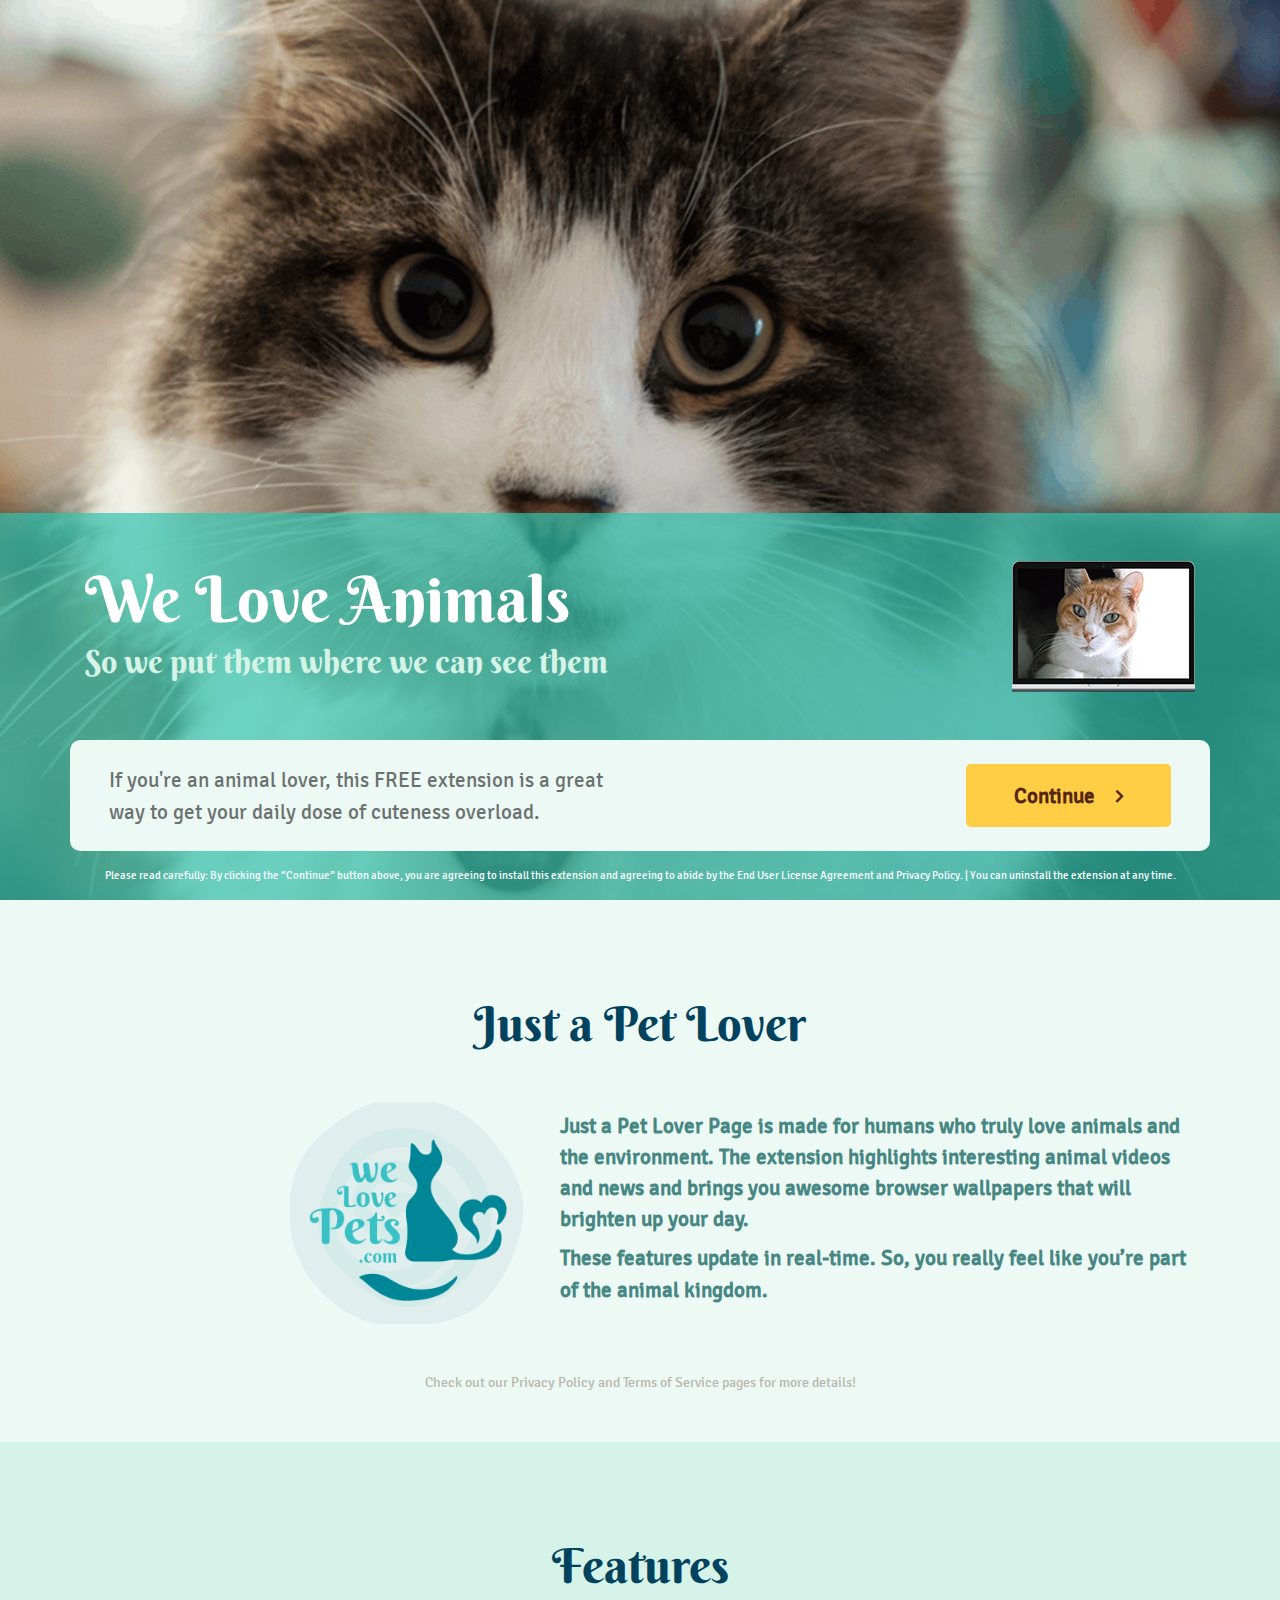
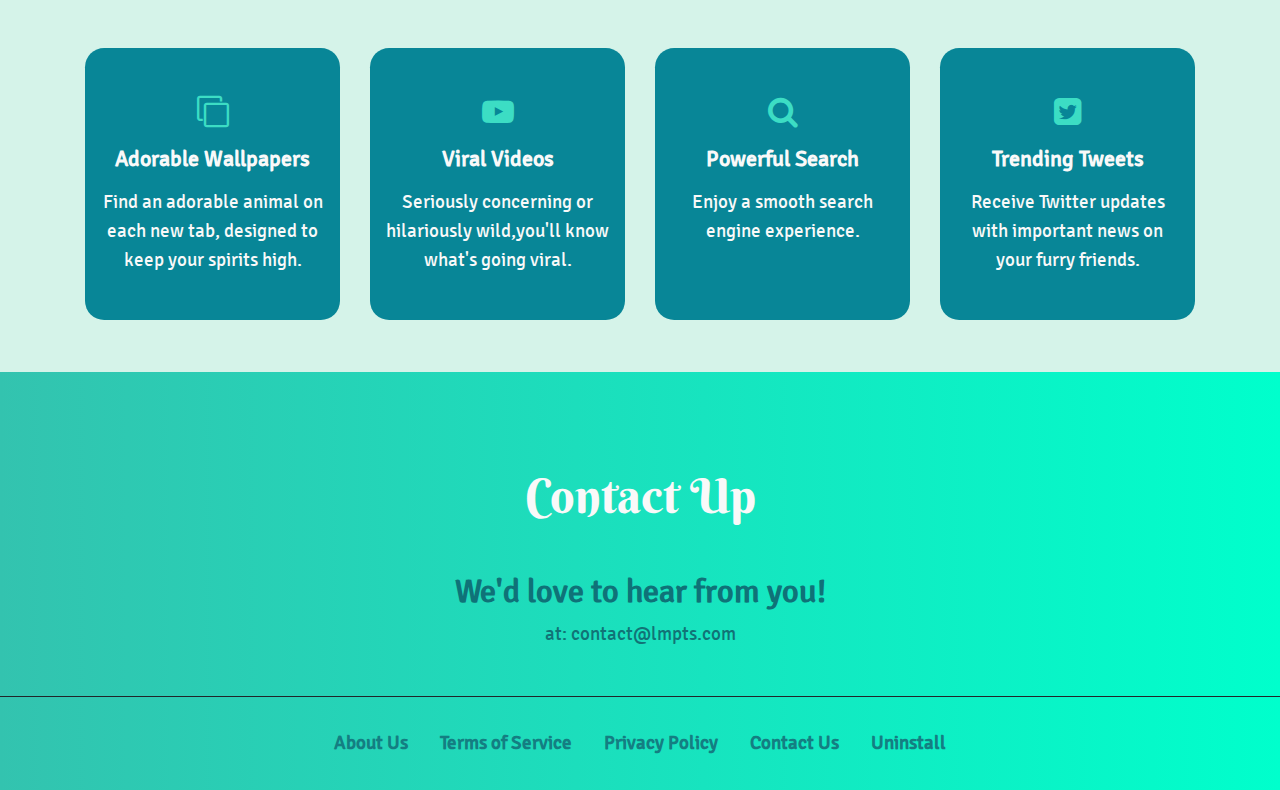
<file: index.html>
<!DOCTYPE html>
<html lang="en">
<head>
  <title>Media.net</title>
  <meta charset="utf-8">
  <meta name="viewport" content="width=device-width, initial-scale=1">
  <link rel="stylesheet" href="https://maxcdn.bootstrapcdn.com/bootstrap/4.1.3/css/bootstrap.min.css">
  <link rel="stylesheet" href="css/style.css">
  <link rel="stylesheet" href="https://cdnjs.cloudflare.com/ajax/libs/font-awesome/4.7.0/css/font-awesome.min.css">
  <script src="https://ajax.googleapis.com/ajax/libs/jquery/3.3.1/jquery.min.js"></script>
  <script src="https://cdnjs.cloudflare.com/ajax/libs/popper.js/1.14.3/umd/popper.min.js"></script>
  <script src="https://maxcdn.bootstrapcdn.com/bootstrap/4.1.3/js/bootstrap.min.js"></script>
  <script src="js/script.js"></script>
</head>
<body>

<div>
    <!-- <img  class="img-fluid" src="images/bgcat.png" alt="bigcat" width="100%"> -->
    <div class="bgImg">
    </div>
    <div  class="continueSection">
      <div class="container">
        <div class="row title1 py-5">
          <div class="col-12 col-sm-8 col-md-8 col-lg-8">
              <h4 class="titlesH2">We Love Animals</h4>
              <p class ="p1">So we put them where we can see them</p>
          </div>
          <div class="col-12 col-sm-4 col-md-4 col-lg-4 text-right">
              <img class="img-fluid" src="images/mcbook.png" alt="maccat">
          </div>
        </div>

        <div class="row align-items-center p-4 wrapper">
          <div class="col-12 col-sm-7 col-md-7 col-lg-7">
              <p class ="p2"> If you're an animal lover, this FREE extension is a great <br> way to get your daily dose of cuteness overload. </p>
          </div>
          <div class="col-12 col-sm-5 col-md-5 col-lg-5 text-right">
              <button type="button" class="btn btn-lg px-5 py-3 font-weight-bold continueBtn" data-toggle="modal" data-target="#myModal">Continue <i class="fa fa-angle-right font-weight-bold pl-3" aria-hidden="true"></i></button>
          </div>
        </div>
        <div class="row">
          <div class="col-12  text-center">
            <p class="py-3 p3"> Please read carefully: By clicking the “Continue” button above, you are agreeing to install this extension and agreeing to abide by the End User License Agreement and Privacy Policy.  |  You can uninstall the extension at any time.
            </p>
          </div>
        </div>
      </div>
    </div>
    <div class="petloverSection">
      <div class="container">
        <div class="row py-5">
          <div class="col-12 text-center">
             <h5 class="py-5 titlesH4"> Just a Pet Lover </h5>
          </div>
          <div class="col-12 col-sm-5 col-md-5 col-lg-5 text-right">
              <img class="img-fluid" src="images/catlogo.png" alt="LogoPetLove" width="240px">
          </div>
          <div class="col-12 col-sm-7 col-md-7 col-lg-7">
              <p class="py-2 p1">Just a Pet Lover Page is made for humans who truly love animals and the environment. The extension highlights interesting animal videos and news and brings you awesome browser wallpapers that will brighten up your day.  </p>
              <p class="p1">These features update in real-time. So, you really feel like you’re part of the animal kingdom.</p>
          </div>
          <div class="col-12 text-center pt-5">
              <p class="p2">Check out our Privacy Policy and Terms of Service pages for more details! </p>
          </div>
        </div>
      </div>
    </div>

    <div class="featuresSection">
      <div class="container">
        <div class="row py-5">
          <div class="col-12 text-center">
             <h5 class="py-5 titlesH4"> Features</h5>
          </div>
          <div class="my-1 col-12 col-xl-3 col-sm-12 col-md-6 col-lg-3 text-center">
             <div class="featureBox">
                  <div>
                      <i class="fa fa-clone" aria-hidden="true"></i>
                  </div>
                  <h5>Adorable Wallpapers</h5>
                  <p>
                      Find an adorable animal on each new tab, designed to keep your spirits high.
                  </p>
             </div> 
          </div>
          <div class="my-1 col-12 col-xl-3 col-sm-12 col-md-6 col-lg-3 text-center">
             <div class="featureBox">
                  <div>
                      <i class="fa fa-youtube-play" aria-hidden="true"></i>
                  </div>
                  <h5>Viral Videos</h5>
                  <p>
                    Seriously concerning or hilariously wild,you'll know what's going viral. 
                  </p>
             </div> 
          </div>
          <div class="my-1 col-12 col-xl-3 col-sm-12 col-md-6 col-lg-3 text-center">
             <div class="featureBox">
                 <div>
                      <i class="fa fa-search" aria-hidden="true"></i>
                  </div>
                  <h5>Powerful Search</h5>
                  <p>
                    Enjoy a smooth search engine experience.
                  </p>
             </div> 
          </div>
          <div class="my-1 col-12 col-xl-3 col-sm-12 col-md-6 col-lg-3 text-center">
             <div class="featureBox">
                  <div>
                      <i class="fa fa-twitter-square" aria-hidden="true"></i>
                  </div>
                  <h5>Trending Tweets</h5>
                  <p>
                    Receive Twitter updates with important news on your furry friends.
                  </p>
             </div> 
          </div>
        </div>
      </div>
    </div>
    
    <div class="contactSection">
        <div class="container">
          <div class="row py-5">
            <div class="col-12 text-center">
               <h5 class="py-5">Contact Up</h5>
               <h6>We'd love to hear from you!</h6>
               <p>at: contact@lmpts.com</p>
            </div>
          </div>
        </div>
        <div>
            <div class="contactSection2 py-4">
              <div class="container">
               <div class="row justify-content-center">
                <ul class="nav nav-pills">
                  <li class="nav-item">
                    <a class="nav-link">About Us</a>
                  </li>
                  <li class="nav-item">
                    <a class="nav-link" >Terms of Service</a>
                  </li>
                  <li class="nav-item">
                    <a class="nav-link" >Privacy Policy</a>
                  </li>
                  <li class="nav-item">
                    <a class="nav-link" >Contact Us</a>
                  </li>
                  <li class="nav-item">
                    <a class="nav-link" id="uninstallLink">Uninstall</a>
                  </li>
                </ul>       
               </div>
              </div>
            </div>
          
            <div class="footerSection">
                <div class="tab-content">
                  <div class="tab-pane container fade"></div>
                  <div class="tab-pane container fade" ></div>
                  <div class="tab-pane container fade" ></div>
                  <div class="tab-pane container fade" ></div>
                  <div class="tab-pane container fade" id="uninstall">
                    <div class="uninstallForm  pt-3 pb-5">
                      <div class="py-5">
                        <h6 class="pb-1">We're sorry to see you  go!</h6>
                       <p>Please help us improve TrailerTap with your feedback.</p>
                      </div>
                      <form>
                        <div class="form-group my-3">
                          <input type="email" class="form-control" id="email" placeholder="Email">
                        </div>
                        <div class="form-group my-3">
                          <input type="text" row="2" class="form-control" id="msg" placeholder="Message">
                        </div>
                        <input type="button" class="btn form-control" value="Send">
                      </form>
                    </div>
                  </div>
                </div>
            </div>
          </div>
        </div>

        <div class="modal fade" id="myModal">
          <div class="modal-dialog modal-sm">
            <div class="modal-content">
              <div class="modal-body text-center">
               Thank you for downloading !
              </div>
            </div>
          </div>
        </div>

    </div>

</body>
</html>
</file>
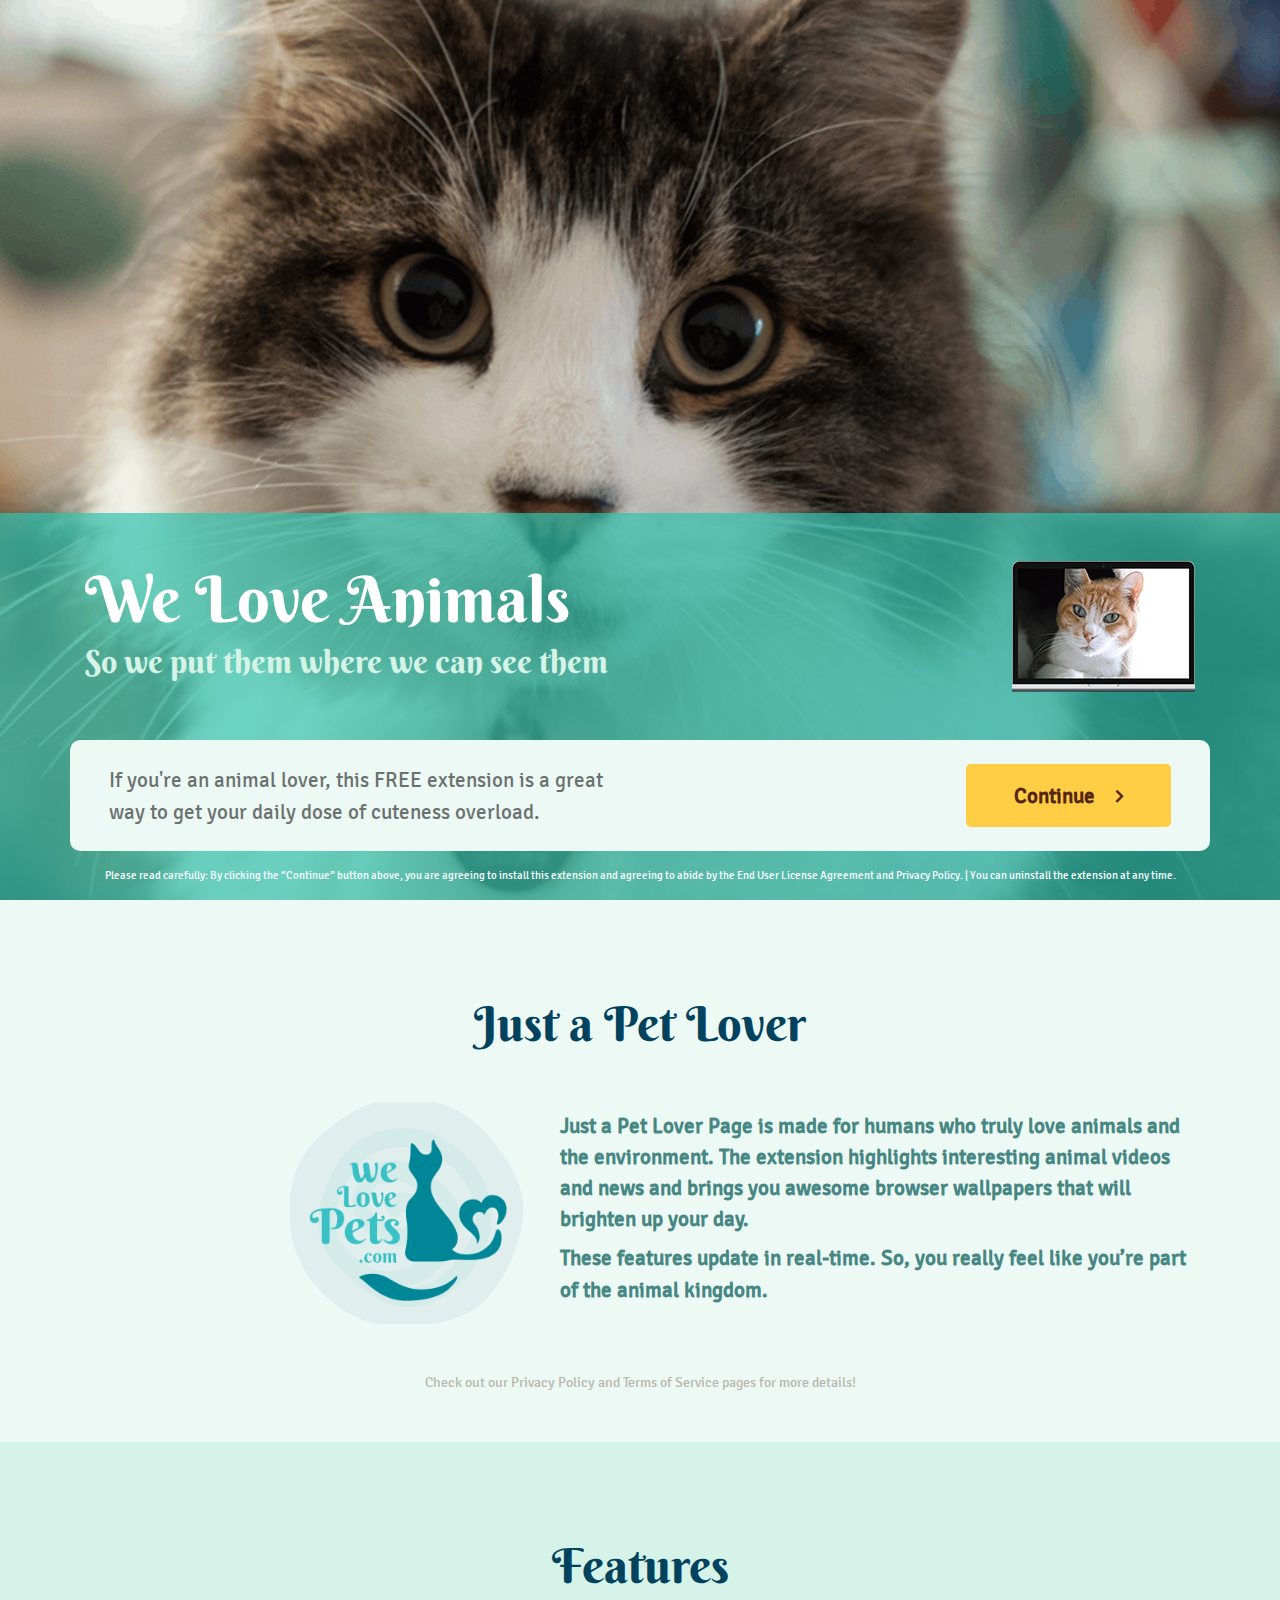
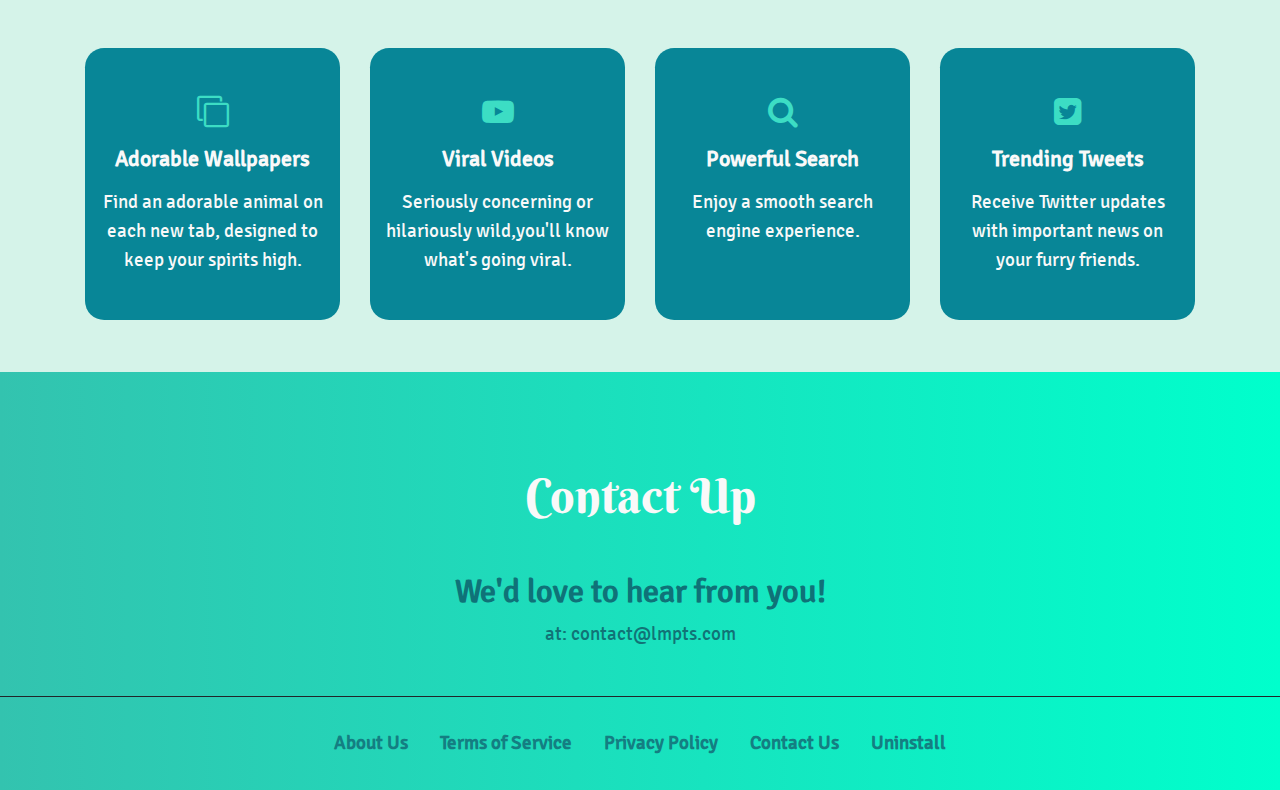
<file: docs/index.html>
<!DOCTYPE html>
<html lang="en">
<head>
  <title>Media.net</title>
  <meta charset="utf-8">
  <meta name="viewport" content="width=device-width, initial-scale=1">
  <link rel="stylesheet" href="https://maxcdn.bootstrapcdn.com/bootstrap/4.1.3/css/bootstrap.min.css">
  <link rel="stylesheet" href="https://tusharmd.github.io/Media.net.assignment/css/style.css">
  <link rel="stylesheet" href="https://cdnjs.cloudflare.com/ajax/libs/font-awesome/4.7.0/css/font-awesome.min.css">
  <script src="https://ajax.googleapis.com/ajax/libs/jquery/3.3.1/jquery.min.js"></script>
  <script src="https://cdnjs.cloudflare.com/ajax/libs/popper.js/1.14.3/umd/popper.min.js"></script>
  <script src="https://maxcdn.bootstrapcdn.com/bootstrap/4.1.3/js/bootstrap.min.js"></script>
  <script src="https://tusharmd.github.io/Media.net.assignment/js/script.js"></script>
</head>
<body>

<div>
    <!-- <img  class="img-fluid" src="images/bgcat.png" alt="bigcat" width="100%"> -->
    <div class="bgImg">
    </div>
    <div  class="continueSection">
      <div class="container">
        <div class="row title1 py-5">
          <div class="col-12 col-sm-8 col-md-8 col-lg-8">
              <h4 class="titlesH2">We Love Animals</h4>
              <p class ="p1">So we put them where we can see them</p>
          </div>
          <div class="col-12 col-sm-4 col-md-4 col-lg-4 text-right">
              <img class="img-fluid" src="https://tusharmd.github.io/Media.net.assignment/images/mcbook.png" alt="maccat">
          </div>
        </div>

        <div class="row align-items-center p-4 wrapper">
          <div class="col-12 col-sm-7 col-md-7 col-lg-7">
              <p class ="p2"> If you're an animal lover, this FREE extension is a great <br> way to get your daily dose of cuteness overload. </p>
          </div>
          <div class="col-12 col-sm-5 col-md-5 col-lg-5 text-right">
              <button type="button" class="btn btn-lg px-5 py-3 font-weight-bold continueBtn" data-toggle="modal" data-target="#myModal">Continue <i class="fa fa-angle-right font-weight-bold pl-3" aria-hidden="true"></i></button>
          </div>
        </div>
        <div class="row">
          <div class="col-12  text-center">
            <p class="py-3 p3"> Please read carefully: By clicking the “Continue” button above, you are agreeing to install this extension and agreeing to abide by the End User License Agreement and Privacy Policy.  |  You can uninstall the extension at any time.
            </p>
          </div>
        </div>
      </div>
    </div>
    <div class="petloverSection">
      <div class="container">
        <div class="row py-5">
          <div class="col-12 text-center">
             <h5 class="py-5 titlesH4"> Just a Pet Lover </h5>
          </div>
          <div class="col-12 col-sm-5 col-md-5 col-lg-5 text-right">
              <img class="img-fluid" src="https://tusharmd.github.io/Media.net.assignment/images/catlogo.png" alt="LogoPetLove" width="240px">
          </div>
          <div class="col-12 col-sm-7 col-md-7 col-lg-7">
              <p class="py-2 p1">Just a Pet Lover Page is made for humans who truly love animals and the environment. The extension highlights interesting animal videos and news and brings you awesome browser wallpapers that will brighten up your day.  </p>
              <p class="p1">These features update in real-time. So, you really feel like you’re part of the animal kingdom.</p>
          </div>
          <div class="col-12 text-center pt-5">
              <p class="p2">Check out our Privacy Policy and Terms of Service pages for more details! </p>
          </div>
        </div>
      </div>
    </div>

    <div class="featuresSection">
      <div class="container">
        <div class="row py-5">
          <div class="col-12 text-center">
             <h5 class="py-5 titlesH4"> Features</h5>
          </div>
          <div class="my-1 col-12 col-xl-3 col-sm-12 col-md-6 col-lg-3 text-center">
             <div class="featureBox">
                  <div>
                      <i class="fa fa-clone" aria-hidden="true"></i>
                  </div>
                  <h5>Adorable Wallpapers</h5>
                  <p>
                      Find an adorable animal on each new tab, designed to keep your spirits high.
                  </p>
             </div> 
          </div>
          <div class="my-1 col-12 col-xl-3 col-sm-12 col-md-6 col-lg-3 text-center">
             <div class="featureBox">
                  <div>
                      <i class="fa fa-youtube-play" aria-hidden="true"></i>
                  </div>
                  <h5>Viral Videos</h5>
                  <p>
                    Seriously concerning or hilariously wild,you'll know what's going viral. 
                  </p>
             </div> 
          </div>
          <div class="my-1 col-12 col-xl-3 col-sm-12 col-md-6 col-lg-3 text-center">
             <div class="featureBox">
                 <div>
                      <i class="fa fa-search" aria-hidden="true"></i>
                  </div>
                  <h5>Powerful Search</h5>
                  <p>
                    Enjoy a smooth search engine experience.
                  </p>
             </div> 
          </div>
          <div class="my-1 col-12 col-xl-3 col-sm-12 col-md-6 col-lg-3 text-center">
             <div class="featureBox">
                  <div>
                      <i class="fa fa-twitter-square" aria-hidden="true"></i>
                  </div>
                  <h5>Trending Tweets</h5>
                  <p>
                    Receive Twitter updates with important news on your furry friends.
                  </p>
             </div> 
          </div>
        </div>
      </div>
    </div>
    
    <div class="contactSection">
        <div class="container">
          <div class="row py-5">
            <div class="col-12 text-center">
               <h5 class="py-5">Contact Up</h5>
               <h6>We'd love to hear from you!</h6>
               <p>at: contact@lmpts.com</p>
            </div>
          </div>
        </div>
        <div>
            <div class="contactSection2 py-4">
              <div class="container">
               <div class="row justify-content-center">
                <ul class="nav nav-pills">
                  <li class="nav-item">
                    <a class="nav-link">About Us</a>
                  </li>
                  <li class="nav-item">
                    <a class="nav-link" >Terms of Service</a>
                  </li>
                  <li class="nav-item">
                    <a class="nav-link" >Privacy Policy</a>
                  </li>
                  <li class="nav-item">
                    <a class="nav-link" >Contact Us</a>
                  </li>
                  <li class="nav-item">
                    <a class="nav-link" id="uninstallLink">Uninstall</a>
                  </li>
                </ul>       
               </div>
              </div>
            </div>
          
            <div class="footerSection">
                <div class="tab-content">
                  <div class="tab-pane container fade"></div>
                  <div class="tab-pane container fade" ></div>
                  <div class="tab-pane container fade" ></div>
                  <div class="tab-pane container fade" ></div>
                  <div class="tab-pane container fade" id="uninstall">
                    <div class="uninstallForm  pt-3 pb-5">
                      <div class="py-5">
                        <h6 class="pb-1">We're sorry to see you  go!</h6>
                       <p>Please help us improve TrailerTap with your feedback.</p>
                      </div>
                      <form>
                        <div class="form-group my-3">
                          <input type="email" class="form-control" id="email" placeholder="Email">
                        </div>
                        <div class="form-group my-3">
                          <input type="text" row="2" class="form-control" id="msg" placeholder="Message">
                        </div>
                        <input type="button" class="btn form-control" value="Send">
                      </form>
                    </div>
                  </div>
                </div>
            </div>
          </div>
        </div>

        <div class="modal fade" id="myModal">
          <div class="modal-dialog modal-sm">
            <div class="modal-content">
              <div class="modal-body text-center">
               Thank you for downloading !
              </div>
            </div>
          </div>
        </div>

    </div>

</body>
</html>
</file>
<file: css/style.css>
@font-face {
  font-family: 'Signika';
  src: url('../fonts/Signika/Signika-Regular.ttf');
}

@font-face {
  font-family: 'Berkshire';
  src: url('../fonts/Berkshire_Swash/BerkshireSwash-Regular.ttf');
}

p, h5, h4 {
	margin-bottom: 0;
}

body {
	font-family: 'Signika';
	font-size: 16px;
}

.bgImg {
 background: #33c3af url("../images/bgcat.png") no-repeat center center fixed; 
  -webkit-background-size: cover;
  -moz-background-size: cover;
  -o-background-size: cover;
  background-size: cover;
  height: 105vh;
}

.continueSection {
	background-color: rgba(51, 195, 175,0.7);
	margin-top: -27rem;
}
.continueSection .p1
{
	font-size: 2rem;
	color:#d5f3e7;
	font-family: Berkshire;
}
.continueSection .p2
{
	font-size: 1.3rem;
	color: #6b716f
}
.continueSection .p3
{
	font-size:0.7rem;
	color: #fff;
}
.continueSection .wrapper
{
	background-color: #edf9f5;
	border-radius: 10px;
}

.petloverSection {
	background-color: #edf9f5;
}
.petloverSection .p1 {
	color:#468783;
	font-size: 1.3rem;
	font-weight: 600;
}
.petloverSection .p2 {
	font-size: 0.9rem;
	color: #b8b7aa
}

.featuresSection {
	background-color: #d5f3e9;
}

.featuresSection .featureBox {
	border-radius: 1.2rem;
	background: #088697;
	padding: 3rem 1rem;
	color: #f9f9f9;
	height: 17rem;
}
.featuresSection .featureBox h5 {
	padding-top: 1rem;
    padding-bottom: 1rem;
    font-size: 1.4rem;
    font-weight: bold;
}
.featuresSection .featureBox p
{
	font-size: 1.2rem;
}
.featuresSection .featureBox i {
	font-size:2rem;
	color: #3cddc4;
}




.titlesH2 {
	font-size: 4rem;
	font-family: 'Berkshire';
	color: #ffffff;
}
.titlesH4 {
	font-size: 3rem;
	font-family: 'Berkshire';
	color: #01425e;
}

.continueBtn {
	background: #ffce44;
	color: #552610;
	border: none;
	cursor: pointer;
	font-size: 1.3rem
}

.continueBtn:hover {
    background-color: #ffce44;
	color: #552610;
	border: none;
}
.continueBtn:focus {
	box-shadow: none;
}

.contactSection , .contactSection2 {
	background: linear-gradient(to right, #33c3af 0%, #00ffcc 100%);
}
.contactSection h5 {
	font-size: 3rem;
	font-family: 'Berkshire';
	color:#f9f9f9;
}
.contactSection h6 {
	font-size: 2rem;
	color: #0f7278;
	font-weight: 600;
}
.contactSection p
{
	color:#117376;
	font-size: 1.2rem;
}
.contactSection2 {
	border-top: 1px solid; 
}
.contactSection2 a.active {
	background: transparent !important;
	color: #147e82 !important;  
}
.contactSection2 ul li a {
	background: transparent;	
	color: #147e82 !important; 
	font-size: 1.2rem;
	font-weight: bold;
	cursor: pointer;
}

.contactSection2 a.active:after {
 content: "";
 position: relative;
 margin-left: -15px;
 left: -23px;
 bottom: -23px;
 border-left: 15px solid transparent;
 border-right: 15px solid transparent;
 border-bottom: 15px solid #edf9f5;
}


.footerSection {
	background: #edf9f5;
}
.uninstallForm { 
	max-width: 45%;
	margin: auto;
	text-align: center;
	font-size: 1.5rem
}
.uninstallForm h6 { color: #117478; font-size: 2rem; }
.uninstallForm p { color: #969f9c; font-size: 1.2rem; }
.uninstallForm input {background: #d5f3e9; height: 48px; border-radius:10px; }
.uninstallForm input[type="button"] {background: #088697; height: 48px; border-radius:10px; color: #fff; font-size: 1.5rem; }

@media screen and (-webkit-min-device-pixel-ratio:0){
  .modal{
      left: auto !important;
      right: 1% !important;

  }  
}

@media screen and (min-color-index:0) and(-webkit-min-device-pixel-ratio:0)
{ @media {
   left: auto !important;
   right: 1% !important;
}}

@-moz-document url-prefix() {
	.modal {
	 left: 1% !important;
	 right: auto !important;
	}
}


@media screen and (-ms-high-contrast: active), (-ms-high-contrast: none){
.modal {
	 left: 0 !important;
	 right: 0 !important;
	}
}

@media screen and (max-width: 700px) {
  .row {   
    flex-direction: column;
  }
.titlesH2 {
	font-size: 2.5rem;
	}
.titlesH4 {
	font-size: 1.8rem;
}

.continueSection .p1, .continueSection .p2, .petloverSection .p1 {
	font-size: 1.2rem;
}
.petloverSection .col-sm-5 {
	text-align: center !important;
}
.continueSection .col-sm-4, .continueSection .wrapper .col-sm-7, .continueSection .wrapper .col-sm-5 {
	text-align: center !important;
}
.uninstallForm {
    max-width: 100%;
}

}
</file>
